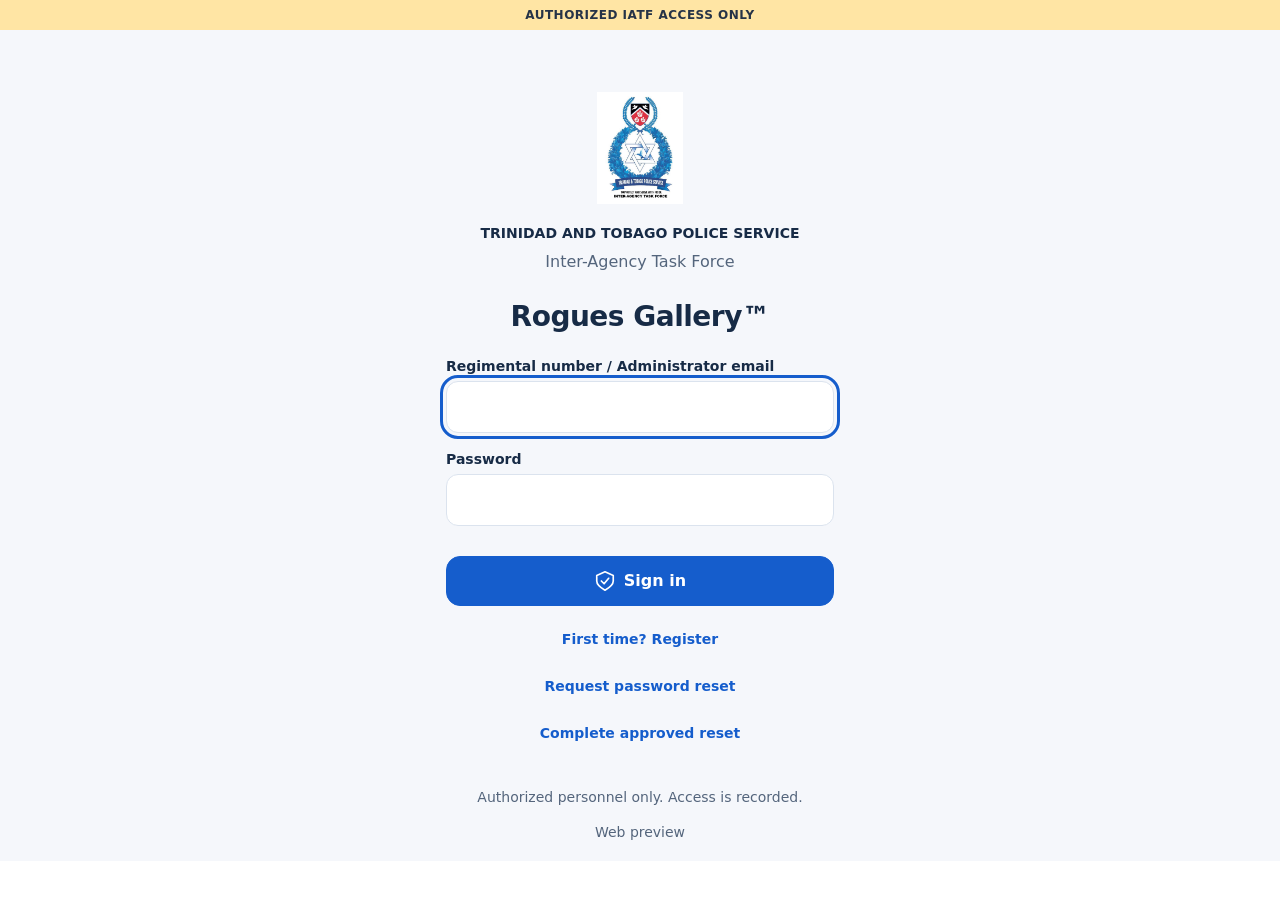
<file: index.html>
<!doctype html>
<html lang="en">
<head>
  <meta charset="UTF-8">
  <meta name="viewport" content="width=device-width,initial-scale=1">
  <meta name="theme-color" content="#071526">
  <meta http-equiv="Content-Security-Policy" content="default-src 'self'; script-src 'self'; style-src 'self' 'unsafe-inline'; img-src 'self' data: blob:; connect-src https://gjygzojrjurenuhrobes.supabase.co; frame-src 'none'; object-src 'none'; base-uri 'none'; form-action 'self'">
  <title>Rogues Gallery™</title>
  <link rel="stylesheet" href="styles.css?v=20261009-sessionfix2">
</head>
<body>
  <div class="environment">AUTHORIZED IATF ACCESS ONLY</div>
  <div id="app"></div>
  <div id="toast" role="status" aria-live="polite"></div>
  <dialog id="modal" aria-labelledby="modal-title"></dialog>
  <dialog id="photo-viewer" aria-label="Enlarged profile photograph"></dialog>
  <script src="cache-reset-v1.js?v=20261009-sessionfix2"></script>
  <script src="bridge.js?v=20261009-sessionfix2"></script>
  <script src="app.js?v=20261009-sessionfix2"></script>
</body>
</html>
</file>
<file: styles.css>
:root{font-family:Segoe UI,system-ui,sans-serif;color:#142238;background:#fff;font-size:16px;--bg:#fff;--surface:#f2f4f7;--card:#fff;--ink:#142238;--muted:#607083;--line:#dae1e9;--blue:#184d83;--selected:#e1edf9;--red:#b3261e;--shadow:0 8px 36px #15345014;color-scheme:light}*{box-sizing:border-box}body{margin:0}body[data-theme=Black]{--bg:#111;--surface:#1b1b1b;--card:#171717;--ink:#f1f4f8;--muted:#b8c2cd;--line:#3d4650;--blue:#b9d1ea;--selected:#273b50;--red:#ff999f;color-scheme:dark}body[data-theme=Camo]{--bg:#101d2c;--surface:#142236;--card:#142337;--ink:#f1f4f8;--muted:#b3c2d5;--line:#334a62;--blue:#b9d1ea;--selected:#293f57;--red:#ff999f;color-scheme:dark}body{background:var(--bg);color:var(--ink)}button,input,select,textarea{font:inherit}button{cursor:pointer;border:1px solid var(--line);background:var(--card);color:var(--blue);border-radius:24px;min-height:44px;padding:10px 20px;display:inline-flex;align-items:center;justify-content:center;gap:8px;font-weight:600}button:hover{background:var(--selected)}button:disabled{opacity:.5;cursor:wait}button.primary{background:var(--blue);color:var(--bg);border-color:var(--blue)}button.danger{color:var(--red)}button.plain{border:0;background:transparent}button.icon-only{padding:10px;border:0;width:44px}svg{width:22px;height:22px;flex-shrink:0;fill:none;stroke:currentColor;stroke-width:1.8;stroke-linecap:round;stroke-linejoin:round}h1,h2,h3,p{margin-top:0}h1{font-size:28px;font-weight:650;line-height:1.25;margin-bottom:8px}h2{font-size:23px;font-weight:650;margin-bottom:18px}h3{font-size:18px;margin-bottom:8px}p{line-height:1.6}small,.muted{color:var(--muted)}small{font-size:14px}a{color:var(--blue)}.environment{background:#ffe5a4;color:#263347;font-size:12px;font-weight:750;letter-spacing:.5px;text-align:center;padding:8px 12px}.login{max-width:440px;margin:42px auto;padding:20px 26px;text-align:center}.crest{height:112px;object-fit:contain;margin-bottom:14px}.brandline{font-size:14px;font-weight:650;margin:0 0 5px}.unitline{color:var(--muted);margin:0 0 24px;font-size:16px}.login h1{margin-bottom:24px}.login form{text-align:left}.login .primary{width:100%;margin-top:12px}.login .links{display:grid;gap:3px;margin-top:12px}.login .links button{font-size:14px}.field{display:flex;flex-direction:column;gap:7px;margin-bottom:18px}.field label,.field>span{font-size:14px;font-weight:600}input:not([type=checkbox]):not([type=range]),select,textarea{width:100%;padding:13px 14px;border-radius:8px;border:1px solid var(--line);background:var(--surface);color:var(--ink);min-height:48px}textarea{min-height:100px;resize:vertical}input[type=checkbox]{accent-color:var(--blue);width:18px;height:18px}input[type=range]{width:100%;accent-color:var(--blue)}:focus-visible{outline:3px solid #428ad1;outline-offset:3px}.notice{border-radius:10px;padding:12px 16px;background:var(--surface);font-size:14px;line-height:1.6;margin-bottom:18px}.error{color:var(--red);background:var(--surface);padding:12px 16px;border-left:3px solid var(--red);border-radius:6px;line-height:1.5;margin:12px 0;overflow-wrap:anywhere}.header{height:90px;display:flex;align-items:center;gap:15px;padding:12px 28px;border-bottom:1px solid var(--line);background:var(--card)}.header img{height:62px}.header .brand{flex:1}.header strong{display:block;font-size:20px}.header small{display:block;margin-top:5px}.header .account{display:flex;gap:12px;align-items:center}.badge{border:1px solid var(--line);background:var(--surface);border-radius:20px;padding:7px 13px;font-size:13px;white-space:nowrap}.layout{display:flex;min-height:calc(100vh - 121px)}nav{width:225px;flex-shrink:0;border-right:1px solid var(--line);padding:28px 14px;display:flex;flex-direction:column;gap:8px}nav button{justify-content:flex-start;text-align:left;border:0;background:transparent;color:var(--muted);border-radius:30px;padding:15px 20px;gap:15px}nav button.active{background:var(--selected);color:var(--blue)}nav .nav-foot{margin-top:auto;padding:30px 20px 0;font-size:13px;color:var(--muted);line-height:1.6}main{min-width:0;flex:1;max-width:1500px;padding:30px 34px 60px}.section-head{display:flex;gap:16px;justify-content:space-between;align-items:center;margin-bottom:24px}.section-head h1,.section-head h2{margin:0}.section-head p{margin:8px 0 0}.sync{font-size:14px;color:var(--muted);padding:0 0 22px;display:flex;align-items:center;gap:8px}.actions{display:flex;gap:12px;flex-wrap:wrap}.shortcuts{display:flex;gap:30px;margin:24px 0 32px}.shortcut{display:flex;flex-direction:column;align-items:center;gap:10px;background:none;border:0;color:var(--ink);padding:0;border-radius:12px;font-size:14px;min-width:85px}.shortcut .circle{width:66px;height:66px;display:grid;place-items:center;background:var(--selected);color:var(--blue);border-radius:50%}.shortcut svg{width:28px;height:28px}.grid{display:grid;grid-template-columns:repeat(auto-fill,minmax(280px,1fr));gap:18px}.person{border:1px solid var(--line);border-radius:18px;overflow:hidden;background:var(--card);padding:18px;display:flex;flex-direction:column;gap:16px}.person-main{display:flex;gap:16px}.avatar{width:92px;height:116px;object-fit:cover;border-radius:10px;background:var(--surface);flex-shrink:0}.placeholder{display:grid;place-items:center;color:var(--muted)}.placeholder svg{width:38px;height:38px}.person h3{overflow-wrap:anywhere}.person .details{font-size:14px;min-width:0;flex:1}.person .details p{margin:4px 0;line-height:1.5;overflow-wrap:anywhere}.person .details b{font-weight:600}.caution{color:var(--red);font-weight:600}.person .actions{margin-top:auto;justify-content:space-between}.person .actions button{font-size:14px;min-height:40px;padding:8px 16px}.empty{border:1px dashed var(--line);border-radius:18px;padding:50px 28px;text-align:center;grid-column:1/-1;color:var(--muted)}.empty svg{width:42px;height:42px;margin-bottom:18px}.searchbar{display:flex;gap:12px;margin-bottom:16px}.filters{display:grid;grid-template-columns:repeat(4,1fr);gap:12px;margin-bottom:20px}.filters .field{margin-bottom:0}.pagination{display:flex;justify-content:center;align-items:center;gap:18px;margin-top:26px}.settings-grid{display:grid;grid-template-columns:repeat(auto-fit,minmax(240px,1fr));gap:16px}.tile{border:1px solid var(--line);border-radius:16px;padding:24px;text-align:left;align-items:flex-start;flex-direction:column;color:var(--ink);gap:12px;background:var(--card)}.tile svg{color:var(--blue)}.tile small{font-weight:400;line-height:1.5}.full{grid-column:1/-1}.row{padding:16px 0;border-bottom:1px solid var(--line);display:flex;gap:16px;align-items:center;justify-content:space-between}.row .row-info{flex:1;min-width:0;overflow-wrap:anywhere}.row p{margin:4px 0}.row .actions{flex-shrink:0}.row select{width:auto}.theme-options{display:flex;gap:12px;margin:12px 0}.theme-options button.active{background:var(--selected);border-color:var(--blue)}dialog{background:var(--bg);color:var(--ink);border:1px solid var(--line);border-radius:22px;max-width:820px;width:calc(100% - 40px);max-height:90vh;padding:0;box-shadow:var(--shadow)}dialog::backdrop{background:#0c1d36a6}.dialog-head{display:flex;align-items:center;justify-content:space-between;padding:22px 26px;border-bottom:1px solid var(--line);position:sticky;top:0;background:var(--bg);z-index:2}.dialog-head h2{margin:0}.dialog-body{padding:24px 26px}.dialog-foot{display:flex;justify-content:flex-end;gap:12px;padding:18px 26px;border-top:1px solid var(--line)}.form-grid{display:grid;grid-template-columns:1fr 1fr;gap:0 18px}.checks{display:flex;flex-wrap:wrap;gap:10px 20px;padding-top:12px}.checks label{display:flex;align-items:center;gap:7px;color:var(--red);font-size:14px;min-height:32px}.photo-grid{display:grid;grid-template-columns:repeat(3,1fr);gap:14px;margin-bottom:24px}.photo-grid img{width:100%;height:220px;object-fit:contain;background:var(--surface);border-radius:12px}.photo-grid .photo-controls{display:flex;flex-wrap:wrap;justify-content:center;gap:4px;margin-top:6px}.photo-controls button{padding:8px 10px;font-size:13px}.profile-summary{display:grid;grid-template-columns:1fr 1fr;gap:16px;margin:20px 0}.profile-summary p{margin:4px 0}.profile-summary small{display:block;margin-bottom:5px}.profile-actions{border-top:1px solid var(--line);padding-top:20px}.crop-preview{max-width:100%;max-height:350px;display:block;margin:0 auto 22px;background:var(--surface)}.crop-controls{display:grid;grid-template-columns:1fr 1fr;gap:16px}#toast{position:fixed;bottom:30px;left:50%;transform:translateX(-50%);max-width:90vw;padding:14px 22px;background:#182c44;color:white;border-radius:10px;z-index:10;box-shadow:var(--shadow);display:none;font-size:15px}#toast.visible{display:block}.loading{padding:40px;color:var(--muted);text-align:center}.subhead{display:flex;gap:12px;align-items:center;margin-bottom:24px}.subhead h1{margin:0}.notes{white-space:pre-wrap;overflow-wrap:anywhere}.row-info small{display:block}.photo-upload{border:1px dashed var(--line);padding:18px;border-radius:12px;margin-bottom:20px}.secret-code{font-family:Consolas,monospace;font-size:18px;overflow-wrap:anywhere;background:var(--surface);padding:18px;border-radius:10px;user-select:all}@media(max-width:950px){nav{width:90px;padding:20px 8px}nav button{justify-content:center;padding:15px 8px}nav button span,nav .nav-foot{display:none}main{padding:25px 22px}.header .account small{display:none}.filters{grid-template-columns:1fr 1fr}}@media(max-width:680px){.header{padding:12px 18px}.header strong{font-size:18px}.header .account .badge{display:none}.header img{height:50px}.layout{display:block}nav{position:fixed;bottom:0;left:0;width:100%;height:76px;padding:6px;z-index:3;background:var(--card);border:0;border-top:1px solid var(--line);flex-direction:row;justify-content:space-around}nav button{flex-direction:column;gap:4px;padding:6px 16px;border-radius:18px;min-width:72px;font-size:12px}nav button span{display:block}nav .nav-foot{display:none}main{padding:24px 18px 100px}.form-grid{grid-template-columns:1fr}.photo-grid{grid-template-columns:1fr}.photo-grid img{height:260px}.profile-summary{grid-template-columns:1fr}.row{align-items:flex-start;flex-direction:column}.header small{font-size:12px}.environment{font-size:10px}#toast{bottom:88px}.section-head{align-items:flex-start}.section-head h1{font-size:25px}.shortcuts{justify-content:space-around;gap:12px}}

.draft-photos{margin:24px 0}.draft-photos .photo-grid{margin-top:16px}.draft-photos img{width:100%;height:180px;object-fit:contain;border-radius:12px;background:var(--surface)}

.photo-open{padding:0;border:0;background:none;cursor:zoom-in}.photo-open img{display:block}#photo-viewer{width:96vw;max-width:96vw;height:94vh;max-height:94vh;padding:16px;background:#080b10;color:white}#photo-viewer[open]{display:flex;flex-direction:column}.photo-viewport{flex:1;overflow:auto;min-height:0;text-align:center}.photo-viewport img{width:100%;height:auto;max-height:100%;object-fit:contain}.photo-viewport+.dialog-foot{flex-shrink:0}

.role-leadership{display:flex;flex-direction:column;align-items:center;margin:24px 0}.role-placeholder{border:1px solid var(--border,#aaa);padding:20px;text-align:center;min-width:220px;border-radius:12px}.role-line{height:24px;border-left:2px solid currentColor}.role-remaining{display:flex;justify-content:center;flex-wrap:wrap;gap:16px}

.startup-screen{position:fixed;inset:0;z-index:1000;display:flex;align-items:center;justify-content:center;background:#071426}.startup-screen img{display:block;width:100%;height:100%;object-fit:contain}

/* Keep identity and its flag action together, wrapping on narrow screens. */
.profile-identity{display:flex;align-items:center;flex-wrap:wrap;gap:12px 24px;min-width:0}
.profile-identity h1{font-size:1.75rem;margin:0;overflow-wrap:anywhere}
.profile-alias-flag{display:flex;align-items:center;flex-wrap:wrap;gap:8px;min-width:0}
.profile-alias{font-size:1.0625rem;font-weight:600;overflow-wrap:anywhere}

.checks label{font-weight:700}.profile-affiliation small{font-size:14px}.profile-affiliation p{font-size:16px}.physical-details summary,.note-history summary{cursor:pointer;font-weight:700;padding:12px 0;overflow-wrap:anywhere}.physical-details h3{margin-top:16px}.note-history .notes{margin-top:12px}


/* Shared visual language. Existing navigation, permissions and controls are retained. */
/* Preserve the entire photo in previews; cropping remains an explicit user action. */
.avatar,.photo-grid img{object-fit:contain!important;background:var(--surface)}
.photo-grid img{width:100%;height:220px;border-radius:14px}
button,input:not([type=checkbox]):not([type=range]),select,summary{min-height:44px}
button:focus-visible,input:focus-visible,select:focus-visible,textarea:focus-visible,summary:focus-visible{outline:3px solid var(--blue);outline-offset:3px}
[aria-invalid=true]{border:2px solid #c63434!important}
.person-section{border:1px solid var(--line);border-radius:16px;margin-bottom:18px;background:var(--card)}
.person-section>summary{padding:16px 20px;font-weight:700;cursor:pointer;color:var(--ink)}
.person-section .person-fields{border:0;margin:0}
.skeleton-list{display:grid;gap:16px;margin-top:16px}
.skeleton-card{padding:20px;border:1px solid var(--line);border-radius:16px;display:grid;grid-template-columns:64px 1fr;gap:16px;background:var(--card)}
.skeleton-card i{grid-row:span 2;height:80px;background:var(--line);border-radius:12px}
.skeleton-card span{height:14px;background:var(--line);border-radius:6px;margin-top:8px}
.dialog-body,#cards{animation:content-appear .18s ease-out}
button:active:not(:disabled){transform:translateY(1px)}
@keyframes content-appear{from{opacity:.4}to{opacity:1}}
form[aria-busy=true]>.form-error:empty::after{content:'Saving profile and uploading photographs…'}
@media(prefers-reduced-motion:reduce){.dialog-body,#cards{animation:none}button:active:not(:disabled){transform:none}}
:root{--bg:#f5f7fb;--surface:#f6f8fc;--card:#fff;--ink:#172b46;--muted:#54657c;--line:#dbe3ee;--blue:#155dcc;--selected:#eaf1ff;--shadow:0 18px 50px #10244020}
body[data-theme=Black]{--bg:#0e1117;--surface:#202631;--card:#191d24;--ink:#edf3fc;--muted:#b7c5d8;--line:#3d5066;--blue:#afcfff;--selected:#233955}
body[data-theme=Camo]{--bg:#101d2c;--surface:#1a3049;--card:#14263b;--ink:#edf3fc;--muted:#b7c5d8;--line:#3d5066;--blue:#afcfff;--selected:#233d5c}
button{border-radius:14px;transition:background-color .15s,border-color .15s;line-height:1.4}
button.primary{color:var(--card);min-height:50px}
body[data-theme=Black] button.primary,body[data-theme=Camo] button.primary{color:#14263b}
input:not([type=checkbox]):not([type=range]),select,textarea{background:var(--card);border-radius:12px;line-height:1.5}
input:focus,select:focus,textarea:focus{border-color:var(--blue)}
[hidden]{display:none!important}
.header{height:auto;min-height:92px;background:#142d4e;color:white;border:0;gap:18px;padding:16px 30px}
.header small{color:#d3e1f5}.header button{color:white}.header button:hover{background:#284565}
.header .badge{background:#284565;border-color:#486586;color:white}
nav{background:var(--card);padding:24px 16px;gap:10px}
nav button{border-radius:14px;min-height:52px;font-weight:600}
nav button.active{box-shadow:inset 3px 0 var(--blue)}
main{padding:32px 36px 64px}.section-head{flex-wrap:wrap}.section-head>div:first-child{flex:1;min-width:180px}
h1{font-weight:750;letter-spacing:-.5px}h2,h3{font-weight:700}
.shortcuts{display:grid;grid-template-columns:repeat(3,minmax(0,1fr));gap:16px;margin:12px 0 32px}
.shortcut{background:var(--card);border:1px solid var(--line);padding:22px 16px;gap:14px;border-radius:16px;font-size:16px}
.shortcut .circle{width:48px;height:48px;border-radius:14px}.shortcut:hover{border-color:var(--blue)}
.person{padding:22px;border-radius:16px;gap:20px}.person h3{font-size:20px}.person .details p{margin:7px 0}
.avatar{border-radius:14px}.placeholder{background:var(--selected);color:var(--blue)}
.person .actions{border-top:1px solid var(--line);padding-top:14px;gap:10px}
.search-panel{background:var(--card);padding:24px;border:1px solid var(--line);border-radius:16px;margin-bottom:24px}
.filters{gap:16px}.filters select{min-width:0}.field{min-width:0}.field>span{font-weight:650;color:var(--ink)}
.tile{border-radius:16px}.tile form,.tile details{width:100%}
.dialog-head{background:#142d4e;color:white;border:0;gap:12px}.dialog-head h2{font-size:22px;overflow-wrap:anywhere}.dialog-head button{color:white}.dialog-head button:hover{background:#284565}
.dialog-body{padding:26px}.profile-identity{gap:8px 20px}.profile-identity h1{font-size:28px}
.profile-details-card,.person-fields,.draft-photos{background:var(--card);border:1px solid var(--line);border-radius:16px;padding:22px;margin:0 0 20px}
.profile-summary{margin:0;gap:20px}.profile-summary>div{min-width:0;overflow-wrap:anywhere}.profile-summary small{font-weight:600}
.profile-summary .physical-details{border-top:1px solid var(--line);padding-top:6px}
.profile-details-card>p{margin-bottom:0}.profile-photo-placeholder{display:flex;flex-direction:column;align-items:center;justify-content:center;gap:16px;min-height:180px;background:var(--selected);border-radius:16px;margin-bottom:20px;color:var(--muted)}
.profile-photo-placeholder svg{width:52px;height:52px}
.form-section-title{color:var(--blue);padding-bottom:14px;border-bottom:1px solid var(--line);margin:8px 0 22px}
.note-composer{background:var(--surface);border:1px solid var(--line);border-radius:12px;padding:14px 16px;margin-bottom:12px}
.note-composer>summary{cursor:pointer;color:var(--blue);font-weight:650;min-height:24px;list-style-position:inside}
.note-composer[open]>summary{margin-bottom:18px}.note-composer textarea{min-height:140px}
.note-history{border-top:1px solid var(--line)}.notes-card{display:block}.notes-card>h3{margin-bottom:18px}
.person-save{position:sticky;bottom:0;background:var(--bg);border-top:1px solid var(--line);padding:18px 0 4px;margin-top:20px;z-index:1}
.person-save>.primary{width:100%}.profile-actions{gap:12px;margin-top:24px}
.loading{display:flex;align-items:center;justify-content:center;gap:12px;min-height:120px}
.loading:before{content:'';width:20px;height:20px;border:2px solid var(--line);border-top-color:var(--blue);border-radius:50%;animation:loading-turn 1s linear infinite}
@keyframes loading-turn{to{transform:rotate(360deg)}}
#toast{border-radius:14px;background:#142d4e;line-height:1.5}
@media(max-width:950px){main{padding:26px 22px 60px}.filters{grid-template-columns:repeat(2,minmax(0,1fr))}}
@media(max-width:680px){.header{padding:14px 18px}main{padding:24px 16px 104px}.shortcuts{gap:10px}.shortcut{font-size:14px;padding:18px 8px;min-width:0}.shortcut .circle{width:42px;height:42px}nav{padding:6px;gap:0}nav button{min-width:0;flex:1;padding:6px 4px;font-size:11px}nav button.active{box-shadow:none}.dialog-body{padding:18px}.dialog-head{padding:18px}.profile-details-card,.person-fields,.draft-photos,.search-panel{padding:18px}.profile-summary{grid-template-columns:1fr}.searchbar{flex-wrap:wrap}.searchbar input{flex:1;min-width:150px}.photo-grid{gap:18px}.grid{grid-template-columns:minmax(0,1fr)}}
@media(prefers-reduced-motion:reduce){button{transition:none}.loading:before{animation:none}}

.morning-kiv{color:#d32f2f}.morning-actions{display:flex;justify-content:space-between;gap:24px;width:100%}

.morning-home-action{display:flex;justify-content:center;margin-bottom:12px}.morning-home-button{min-height:48px;width:320px;max-width:100%;padding:10px 16px;border-radius:14px;background:var(--card);justify-content:center}

.morning-date{text-align:center;font-weight:700;font-size:1.35rem}.morning-kiv{text-align:center}.morning-author{display:block;text-align:right}.morning-history-nav{display:flex;align-items:center;justify-content:space-between;gap:12px;flex-wrap:wrap;margin:12px 0 20px}
.layout #content{touch-action:pan-y pinch-zoom}

.morning-report-dialog .dialog-head{display:grid;grid-template-columns:40px minmax(0,1fr) 40px;gap:8px}.morning-report-dialog .dialog-head h2{grid-column:2;text-align:center;margin:0}.morning-report-dialog .dialog-head>button{grid-column:3}

.poi-table-wrap{overflow:auto;margin-top:16px;border:1px solid var(--border);border-radius:12px;background:var(--surface)}
.poi-table{width:100%;min-width:1060px;border-collapse:collapse;font-size:14px}
.poi-table th,.poi-table td{padding:12px;border-bottom:1px solid var(--border);text-align:left;vertical-align:top}
.poi-table th{background:var(--surface-strong);white-space:nowrap}
.poi-table tbody tr:last-child td{border-bottom:0}
.poi-table td:nth-child(6){min-width:280px;white-space:pre-wrap}


/* Expandable P.O.I. navigation and editable P.O.I. diary references. */
nav .nav-group{display:grid;gap:4px}
nav .nav-group-toggle{width:100%;position:relative}
nav .nav-group-toggle .nav-chevron{margin-left:auto;font-size:18px;transition:transform .15s ease}
nav .nav-group-toggle[aria-expanded="true"] .nav-chevron{transform:rotate(180deg)}
nav .nav-group-toggle.active{background:var(--selected);color:var(--blue);box-shadow:inset 3px 0 var(--blue)}
nav .nav-submenu{display:grid;gap:3px;padding:0 0 5px 20px}
nav .nav-submenu button{min-height:40px;padding:10px 14px;font-size:14px;font-weight:600}
nav .nav-submenu button svg{width:18px;height:18px}
.poi-diary-form{display:flex;align-items:center;gap:7px;min-width:190px}
.poi-diary-form input{min-width:120px;width:100%;padding:8px 10px}
.poi-diary-form button{padding:8px 10px;white-space:nowrap}
.poi-table td>input[readonly]{min-width:120px;width:100%;padding:8px 10px;color:var(--ink);opacity:1}
@media(max-width:680px){
 nav .nav-group{position:relative;flex:1;min-width:0}
 nav .nav-group-toggle{min-width:0}
 nav .nav-group-toggle .nav-chevron{display:none}
 nav .nav-submenu{position:absolute;left:0;bottom:68px;z-index:4;min-width:180px;padding:8px;background:var(--card);border:1px solid var(--line);border-radius:14px;box-shadow:var(--shadow)}
 nav .nav-submenu button{flex-direction:row;justify-content:flex-start;min-width:0;padding:10px 12px;font-size:13px}
 .poi-diary-form{min-width:210px}
}


/* Per-row P.O.I. edit mode: fields stay read-only until Edit is selected. */
.poi-table td select[form],.poi-table td input[form]{min-width:150px;max-width:240px;padding:8px 10px}
.poi-table td input[id^="poi-new-location-"]{display:block;margin-top:8px}
.poi-record-save{display:flex;justify-content:flex-end}
.poi-record-save button{min-width:70px}
@media(max-width:680px){
 .poi-table td select[form],.poi-table td input[form]{min-width:190px}
}

/* P.O.I. profile name link */
button.poi-profile-link{min-height:0;padding:0;border-radius:0;color:var(--blue);text-decoration:underline;text-underline-offset:2px;font:inherit;font-weight:650}
button.poi-profile-link:hover{background:transparent;opacity:.78}


/* Print-ready Priority Offenders Interaction Records. */
.poi-records-screen-header{align-items:flex-start}
.poi-records-actions{display:flex;gap:10px;flex-wrap:wrap;justify-content:flex-end}
.poi-print-document{margin-top:18px;background:#fff;border:1px solid var(--line);border-radius:14px;padding:28px;box-shadow:0 8px 28px #15345012;color:#172b3d}
.poi-print-masthead{display:flex;align-items:center;justify-content:space-between;gap:16px;border-bottom:4px solid #0d2c4f;padding:0 0 15px}
.poi-print-brand{display:grid;gap:3px}
.poi-print-brand strong{font-size:13px;letter-spacing:.75px;color:#0d2c4f}
.poi-print-brand span{font-size:12px;color:#607083;font-weight:650}
.poi-print-classification{color:#0d2c4f;font-size:11px;font-weight:800;letter-spacing:.55px;text-align:right}
.poi-print-title{text-align:center;padding:27px 12px 22px}
.poi-print-title h1{margin:0;color:#0d2c4f;font-size:28px;letter-spacing:-.35px}
.poi-print-title p{margin:8px 0 0;color:#607083;font-size:15px;font-weight:600}
.poi-print-title p strong{color:#172b3d}
.poi-print-document .poi-table-wrap{margin-top:0;border:1px solid #cbd6e2;border-radius:0;background:#fff}
.poi-print-document .poi-table{min-width:1040px;color:#172b3d}
.poi-print-document .poi-table th{background:#0d2c4f;color:#fff;border-bottom:1px solid #0d2c4f;font-size:11px;letter-spacing:.3px;text-transform:uppercase}
.poi-print-document .poi-table td{border-color:#d8e1e9}
.poi-print-document .poi-table tbody tr:nth-child(even){background:#f5f8fb}
.poi-print-document .poi-table td:nth-child(1){text-align:center;color:#1e5d96;font-weight:800;width:56px}
.poi-print-document .poi-table td:nth-child(2),.poi-print-document .poi-table td:nth-child(3){white-space:nowrap;font-weight:650;color:#41576d}
.poi-print-document .poi-table td:nth-child(7){white-space:nowrap;font-weight:650}
.poi-print-document .poi-table td:nth-child(9){text-align:right}
.poi-print-footer{display:flex;justify-content:space-between;gap:18px;margin-top:17px;padding-top:11px;border-top:1px solid #cbd6e2;color:#607083;font-size:11px}
button.poi-profile-link{color:#1e5d96}
@media(max-width:680px){
 .poi-print-document{padding:18px;border-radius:12px}
 .poi-print-masthead{align-items:flex-start;flex-direction:column}
 .poi-print-classification{text-align:left}
 .poi-print-title{padding:20px 0 17px}
 .poi-print-title h1{font-size:23px}
 .poi-records-actions{justify-content:flex-start}
}
@media print{
 @page{size:landscape;margin:12mm}
 body{background:#fff!important;-webkit-print-color-adjust:exact;print-color-adjust:exact}
 body *{visibility:hidden}
 .poi-print-document,.poi-print-document *{visibility:visible}
 .poi-print-document{position:absolute;inset:0;width:auto;margin:0;padding:0;border:0;border-radius:0;box-shadow:none}
 .poi-print-document .poi-print-masthead{padding-bottom:10px}
 .poi-print-document .poi-print-title{padding:16px 0 14px}
 .poi-print-document .poi-print-title h1{font-size:21px}
 .poi-print-document .poi-print-title p{font-size:12px}
 .poi-print-document .poi-table-wrap{overflow:visible;border:1px solid #cbd6e2}
 .poi-print-document .poi-table{min-width:0;width:100%;font-size:9px}
 .poi-print-document .poi-table th,.poi-print-document .poi-table td{padding:7px 6px}
 .poi-print-document .poi-table th{font-size:8px}
 .poi-print-document .poi-table th:last-child,.poi-print-document .poi-table td:last-child{display:none}
 .poi-print-document .poi-table button,.poi-print-document .poi-table input,.poi-print-document .poi-table select{display:none}
 .poi-print-document .poi-print-footer{margin-top:10px;padding-top:8px}
}


/* P.O.I. Base column and compact number column. */
.poi-print-document .poi-table{min-width:1140px}
.poi-print-document .poi-table th:first-child,.poi-print-document .poi-table td:first-child{width:46px;min-width:46px;padding-left:7px;padding-right:7px}
.poi-print-document .poi-table th:nth-child(8),.poi-print-document .poi-table td:nth-child(8){min-width:116px;white-space:nowrap}
.poi-print-document .poi-table td:nth-child(10){text-align:right}
.poi-table td select[form][name="base"]{min-width:150px}
@media print{
 .poi-print-document .poi-table th:first-child,.poi-print-document .poi-table td:first-child{width:32px;min-width:32px;padding-left:4px;padding-right:4px}
 .poi-print-document .poi-table th:nth-child(8),.poi-print-document .poi-table td:nth-child(8){min-width:76px}
}


/* Single-title P.O.I. controls and exact Diary Reference width. */
.poi-masthead-right{display:flex;align-items:center;gap:14px}
.poi-print-screen-actions{display:flex;gap:8px;flex-wrap:wrap;justify-content:flex-end}
.poi-records-controls{display:grid;grid-template-columns:minmax(175px,1fr) minmax(310px,2.1fr) minmax(200px,1fr);align-items:end;gap:16px;padding:23px 0 19px}
.poi-records-control{display:flex;align-items:end;gap:8px}
.poi-records-control .field{flex:1;margin:0}
.poi-records-control .field input,.poi-records-control .field select{width:100%;min-width:0}
.poi-records-sort{justify-content:flex-end}
.poi-records-apply{min-height:42px;padding:9px 14px}
.poi-records-controls .poi-print-title{padding:0;text-align:center}
.poi-records-controls .poi-print-title h1{font-size:27px}
.poi-records-controls .poi-print-title p{margin-bottom:0}
.poi-print-document .poi-table th:nth-child(9),.poi-print-document .poi-table td:nth-child(9){width:150px;min-width:150px;max-width:150px}
@media(max-width:820px){
 .poi-print-masthead{align-items:flex-start}
 .poi-masthead-right{align-items:flex-end;flex-direction:column}
 .poi-records-controls{grid-template-columns:1fr;align-items:stretch}
 .poi-records-control,.poi-records-sort{justify-content:flex-start}
 .poi-records-controls .poi-print-title{order:-1}
}
@media print{
 .poi-print-screen-actions,.poi-records-control{display:none!important}
 .poi-records-controls{display:block!important;padding:16px 0 14px}
 .poi-records-controls .poi-print-title{display:block!important;padding:0;text-align:center}
 .poi-print-document .poi-table th:nth-child(9),.poi-print-document .poi-table td:nth-child(9){width:112px;min-width:112px;max-width:112px}
}


/* Centred, legible Priority Offenders Interaction Records. */
.poi-print-document .poi-table th,
.poi-print-document .poi-table td{text-align:center;vertical-align:middle}
@media print{
 @page{size:landscape;margin:7mm}
 .poi-print-document .poi-print-title h1{font-size:24px}
 .poi-print-document .poi-print-title p{font-size:13px}
 .poi-print-document .poi-table{font-size:10.5px;line-height:1.3}
 .poi-print-document .poi-table th{font-size:9.5px;line-height:1.2}
 .poi-print-document .poi-table th,.poi-print-document .poi-table td{padding:8px 5px;text-align:center;vertical-align:middle}
}
</file>
